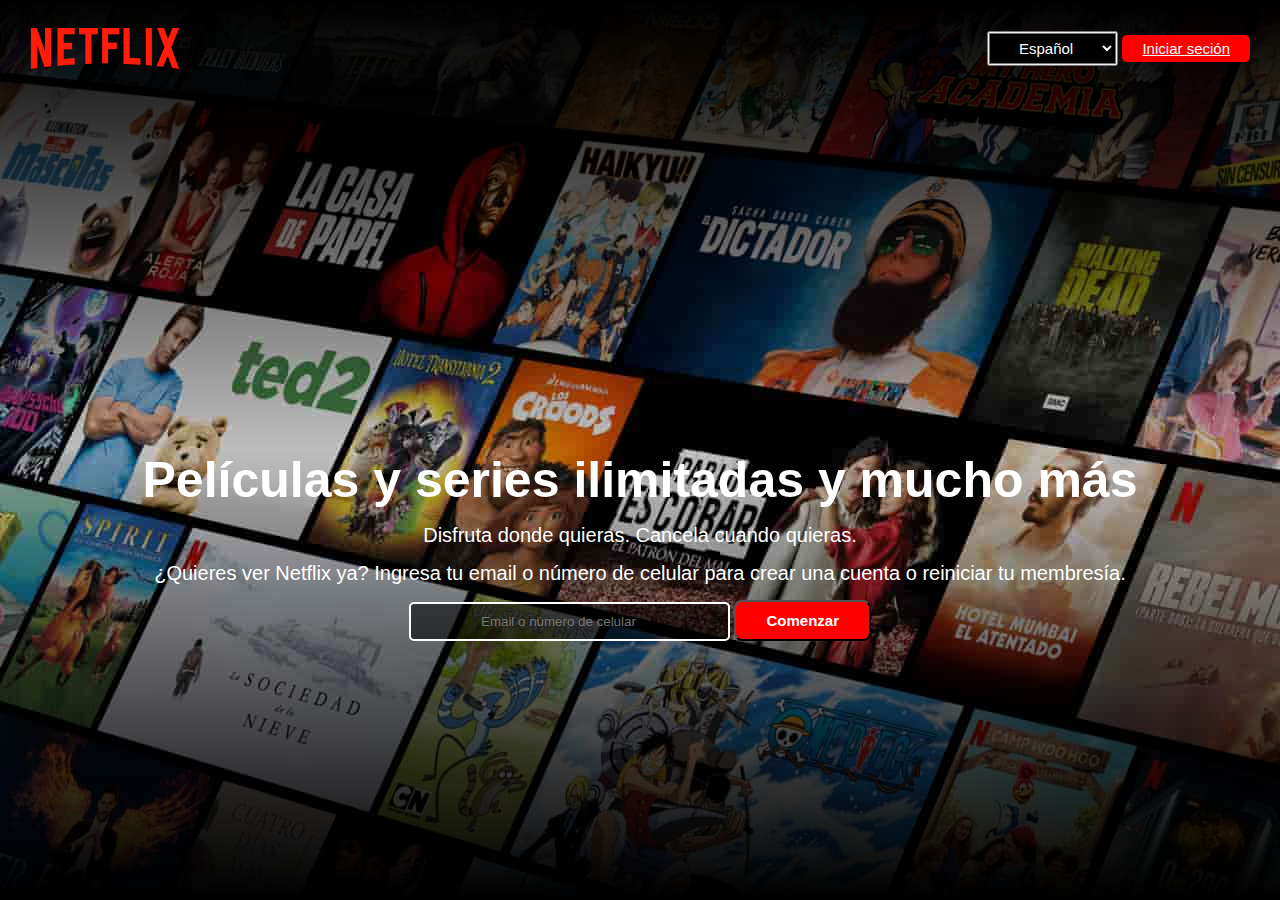
<file: index.html>
<!DOCTYPE html>
<html lang="en">

<head>
    <meta charset="UTF-8" />
    <meta name="viewport" content="width=device-width, initial-scale=1.0" />
    <link rel="stylesheet" href="css/fondo.css">
    <link rel="stylesheet" href="css/styleNetflix.css" />
    <link rel="stylesheet" href="https://w7.pngwing.com/pngs/738/709/png-transparent-netflix-square-logo-tech-companies.png" type="">
    <title>Netflix Bolivia: Ve series, ve peliculas online</title>
</head>

<body>
    <header class="inicio">
        <img src="imaNetflix/netflix-logo.png" alt="" class="logo" />
        <div>
            <button>
                <select id="seleccion" class="idioma">
                    <option value="opc1">Español</option>
                    <option value="opc2">Ingles</option>
                </select>
            </button>
            <a href="login.html"class="ingresar">Iniciar seción</a>
        </div>
    </header>
    <section class="contenido">
        <p class="peliculas">Películas y series ilimitadas y mucho más</p>
        <p class="disfruta">Disfruta donde quieras. Cancela cuando quieras.</p>
        <p class="quieres">
            ¿Quieres ver Netflix ya? Ingresa tu email o número de celular para crear una cuenta o reiniciar tu membresía.
        </p>
        <div>
            <label for="email" ></label>
            <input type="email" id="email" name="email" placeholder="Email o número de celular " class="correo">
            <button type=" button" class="comenzar">Comenzar</button>
        </div>           
        
    </section>
</body>

</html>
</file>
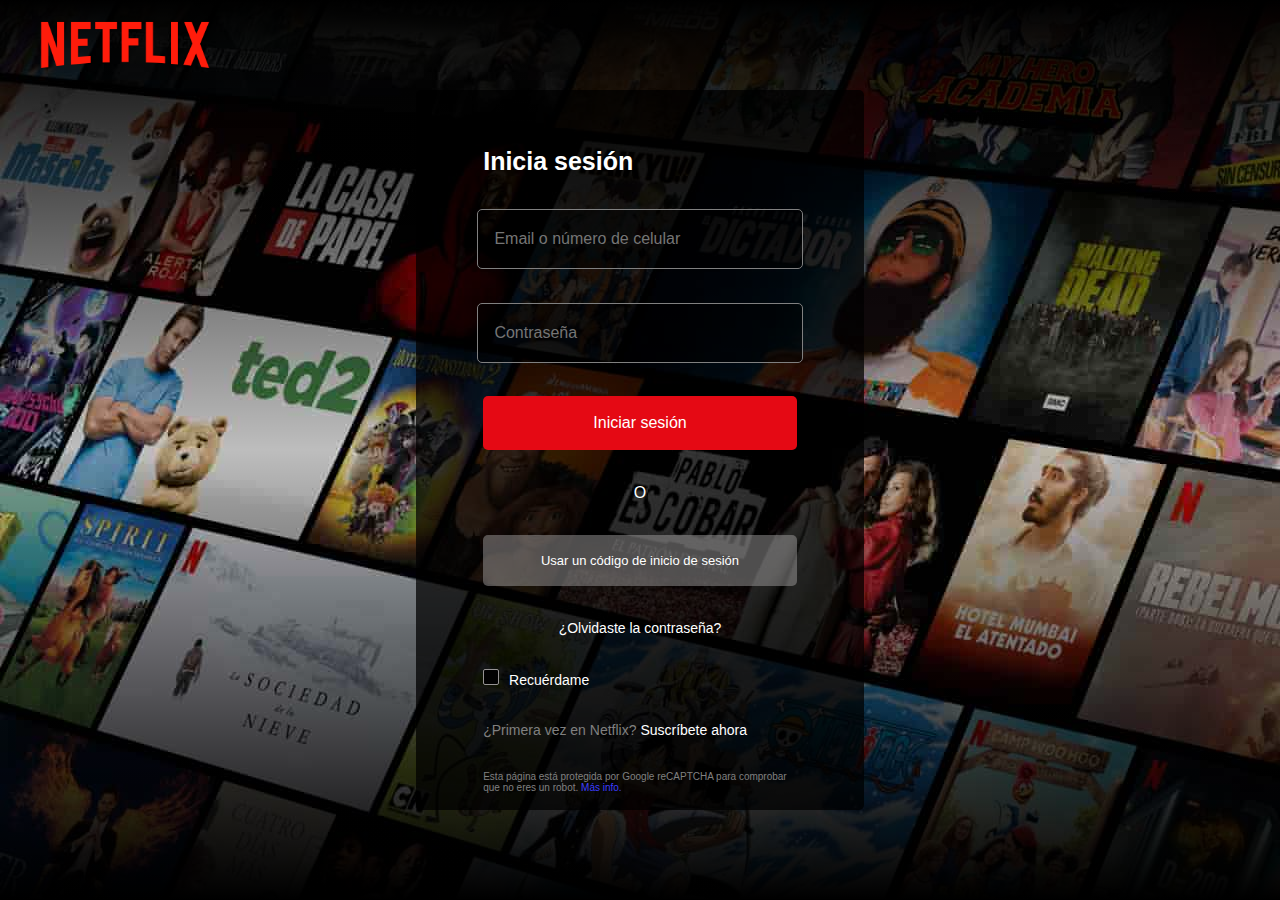
<file: login.html>
<!DOCTYPE html>
<html lang="en">
<head>
    <meta charset="UTF-8">
    <meta name="viewport" content="width=device-width, initial-scale=1.0">
    <link rel="stylesheet" href="./css/fondo.css">
    <link rel="stylesheet" href="./css/login.css">
    <title>Netflix</title>
</head>
<body>
    <header class="inicio">
        <img src="imaNetflix/netflix-logo.png" alt="" class="logo" />
    </header>
    <section class="contenido">
        <div class="card">
            <p class="texto1">Inicia sesión</p>
            <input type="text" placeholder="Email o número de celular" class="input-form">
            <input type="password" placeholder="Contraseña" class="input-form">
            <button type="button" class="boton-sesion">Iniciar sesión</button>
            <p class="texto2">O</p>
            <button type="button" class="boton-codigo">Usar un código de inicio de sesión</button>
            <a href="#" class="renovar-pasword">¿Olvidaste la contraseña?</a>
            <div class="opcion">
                <input type="checkbox" id="input-check" class="input-check" >
                <label for="input-check">Recuérdame</label>
            </div>
            <p class="texto3">¿Primera vez en Netflix? <a href="#" class="suscripcion">Suscríbete ahora</a></p>
            <p class="texto4">Esta página está protegida por Google reCAPTCHA para comprobar que no eres un robot. <a href="#" class="informacion">Más info.</a></p>
        </div>
    </section>
</body>
</html>
</file>
<file: css/fondo.css>
*{
    padding: 0;
    margin: 0;
    font-family:'Franklin Gothic Medium', 'Arial Narrow', Arial, sans-serif;
}
body{
    background-image: linear-gradient(#000000, #ffffff00,#000000),url("../imaNetflix/fondo-2.jpg");
    background-size: coover;
    background-repeat: no-repeat;
    height: 100vh;   
}
</file>
<file: css/styleNetflix.css>
.inicio{
    display: flex;
    justify-content: space-between;
    height: 7vh;
    align-items: center;
    padding: 17px 30px;
}
.logo{
    width: 150px;
}
.idioma{
    padding: 5px 25px;
    background-color:black;
    color: white;
    border-radius: px;
    font-size: 15px;
    
}
.ingresar{
    padding: 5px 20px;
    background-color: red;
    color: white;
    border-radius: 5px;
    font-size: 15px;
    
}
.contenido{
    display: flex;
    flex-direction: column;
    justify-content: center;
    align-items: center;
    height: 83vh;
    text-align: center;
}
.peliculas{
    display: flex;
    color: white;
    font-size: 40px;
    margin-top: 150px;
    font-size: 50px;
    font-weight: bold;
    
}
.disfruta{
    display: flex;
    color: white;
    font-size: 20px;
    margin-top: 15px;
}
.quieres{
    display: flex;
    font-size: 20px;
    color: white;
    margin-top: 15px;
    margin-bottom: 15px;
}

.correo{
    padding: 10px 70px;
    background-color: #0000008e;
    border-color: white;
    border-style: solid ;
    border-radius: 5px;
    
}
.comenzar{
    text-align: center;
    padding: 10px 30px;
    background-color: red;
    color: white;
    cursor: pointer;
    font-size: 15px;
    border-radius: 8px;
    font-weight: bold;
}
@media screen and(max-width:600px){
    .inicio{
        display: flex;
        justify-content: space-between;
    }
    .ingresar{
        padding: auto;
    }
}
</file>
<file: css/login.css>
.inicio{
    height: 10vh;
    display: flex;
    align-items: center;
    padding: 0px 40px;
    
}
.logo{
    width: 170px;
}
.contenido{
    height: 80vh;
    display: flex;
    justify-content: center;
}
.card{
    width: 35%;
    display: flex;
    flex-direction: column;
    justify-content: space-around;
    align-items: center;
    color: white;
    background-color: #000000bb;
    border-radius: 5px;
}
.texto1{
    width: 70%;
    font-size: 25px;
    font-weight: bold;
    margin-top: 40px;
}
.input-form{
    width: 65%;
    padding: 20px 16px;
    background-color: #00000083;
    border-radius: 5px;
    border: 1px solid grey;
    color: white;
    font-size: 16px;
    
}
.input-form:focus{
    border: 3px solid white;
    outline: none;
}
.boton-sesion{
    color: white;
    background-color: #e50914;
    border: none;
    border-radius: 5px;
    font-size: 16px;
    padding: 18px 16px;
    cursor: pointer;
    width: 70%;
    transition: 1s;
}
.boton-sesion:hover{
    background-color: #c9030d;
    transform: scale(1.1);
}
.texto2{
    width: 70%;
    text-align: center;
    font-size: 16px;
}
.boton-codigo{
    color: white;
    background-color: #a3a0a07c;
    border: none;
    border-radius: 5px;
    font-size: 13px;
    padding: 18px 16px;
    cursor: pointer;
    width: 70%;
    transition: 1s;
}
.boton-codigo:hover{
    background-color: #a3a0a049;
    transform: scale(1.1);
}
.renovar-pasword{
    color: white;
    font-size: 14px;
    text-decoration: none;
}
.renovar-pasword:hover{
    text-decoration: underline;
    color: grey;
}
.opcion{
    width: 70%;
    text-align: left;
    font-size: 14px;
}
.input-check{
    cursor: pointer;
    border: 0.5px solid #969393;
    border-radius: 2px;
    background-color: #020202;
    appearance: none;
    width: 16px;
    height: 16px;
    margin-right: 6px;

}
.input-check:hover{
    border: 0.5px solid white;
}
.input-check:checked{
    background-color: #c6c6c6;
    background-image: url("data:image/svg+xml,%3csvg viewBox='0 0 16 16' fill='black' xmlns='http://www.w3.org/2000/svg'%3e%3cpath d='M12.207 4.793a1 1 0 010 1.414l-5 5a1 1 0 01-1.414 0l-2-2a1 1 0 011.414-1.414L6.5 9.086l4.293-4.293a1 1 0 011.414 0z'/%3e%3c/svg%3e");
}
.texto3{
    width: 70%;
    text-align: left;
    color: grey;
    font-size: 14px;
}
.suscripcion{
    text-decoration: none;
    color: white;
}
.suscripcion:hover{
    text-decoration: underline;
}
.texto4{
    width: 70%;
    color: grey;
    text-align: left;
    font-size: 10px;
}
.informacion{
    text-decoration: none;
    color: rgb(63, 63, 255);
}
.informacion:hover{
    text-decoration: underline;
}
@media screen and (max-width:600px){
    .card{
        width: 100%;
    }
    body{
        background-image: none;
        background-color: black;
    }
    .texto1,
    .boton-sesion,
    .texto2,
    .boton-codigo,
    .opcion,
    .texto3,
    .texto4 {
        width: 90%;
    }
    .input-form{
        width: 85%;
    }
}
@media screen and (max-height:600px){
    body{
        height: 90%;
    }
    .inicio{
        height: 10%;
    }
    .contenido{
        height: 80%;
    }
}
</file>
